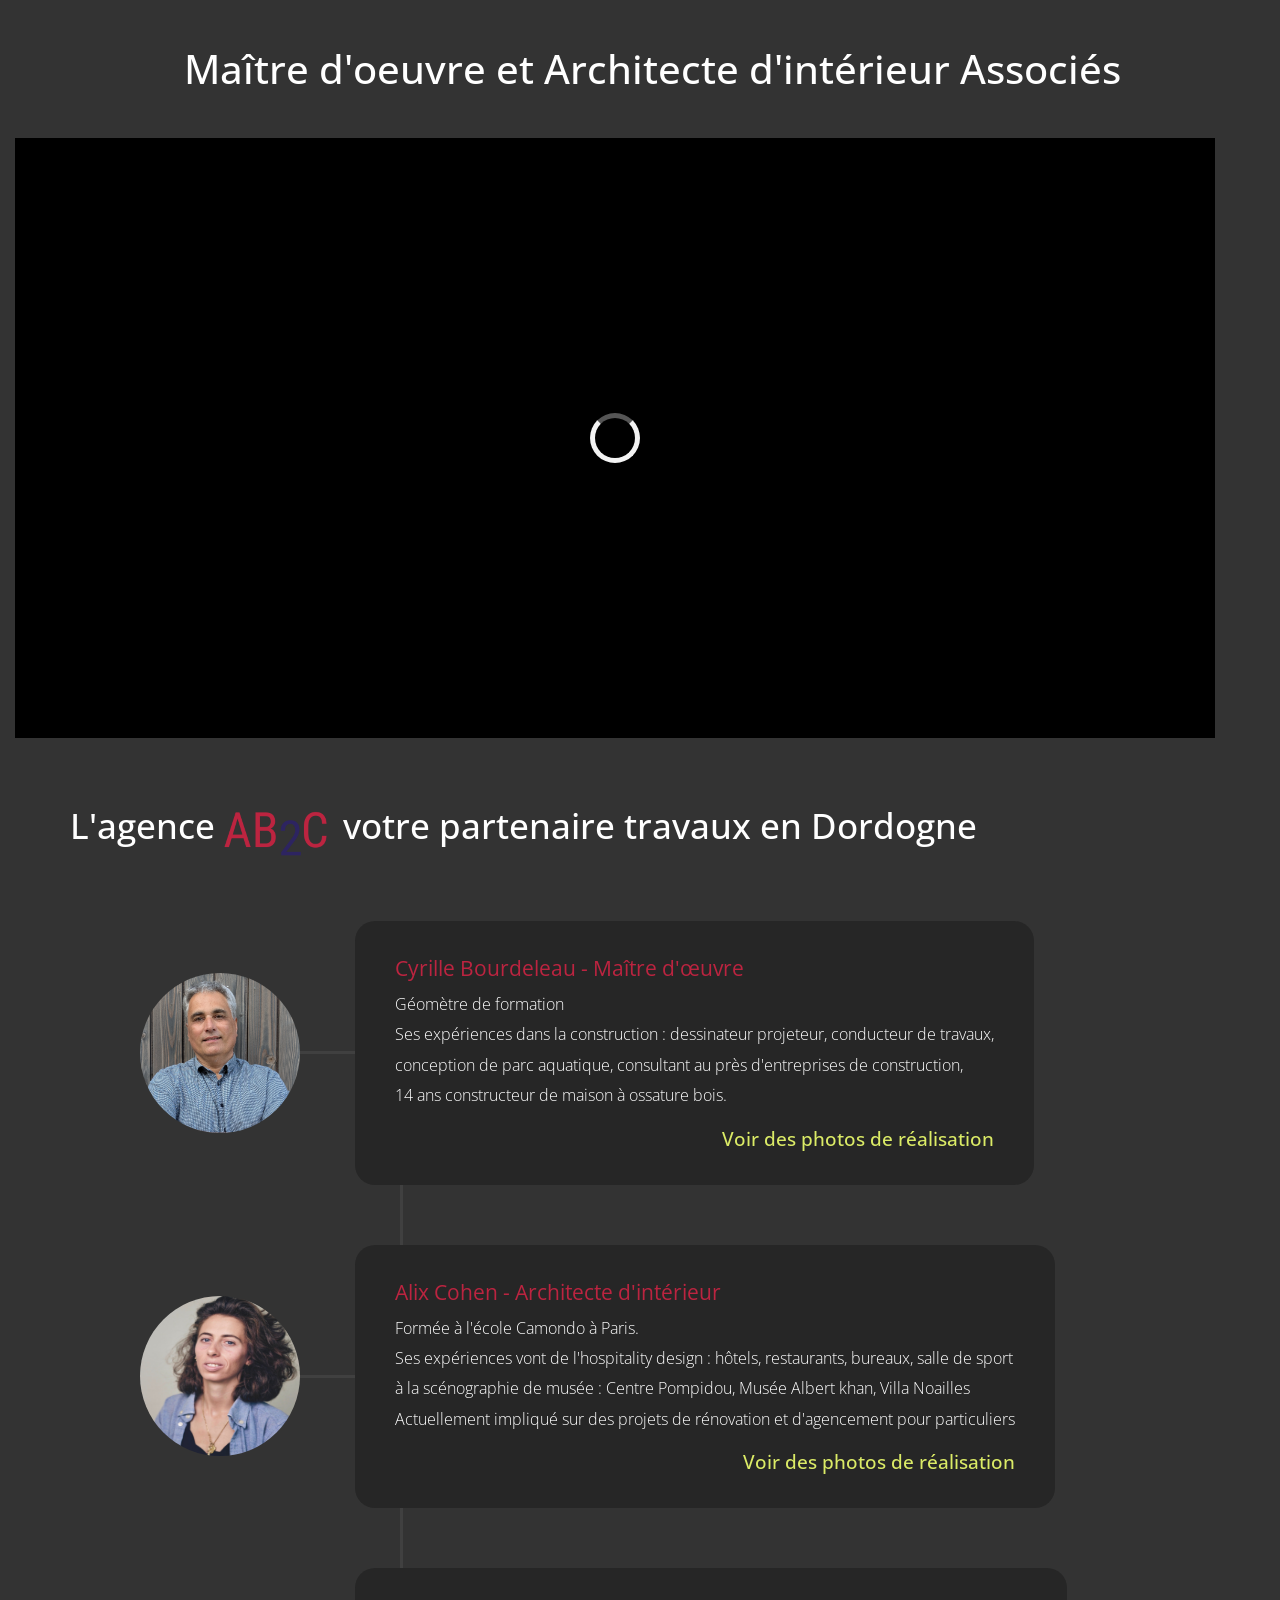
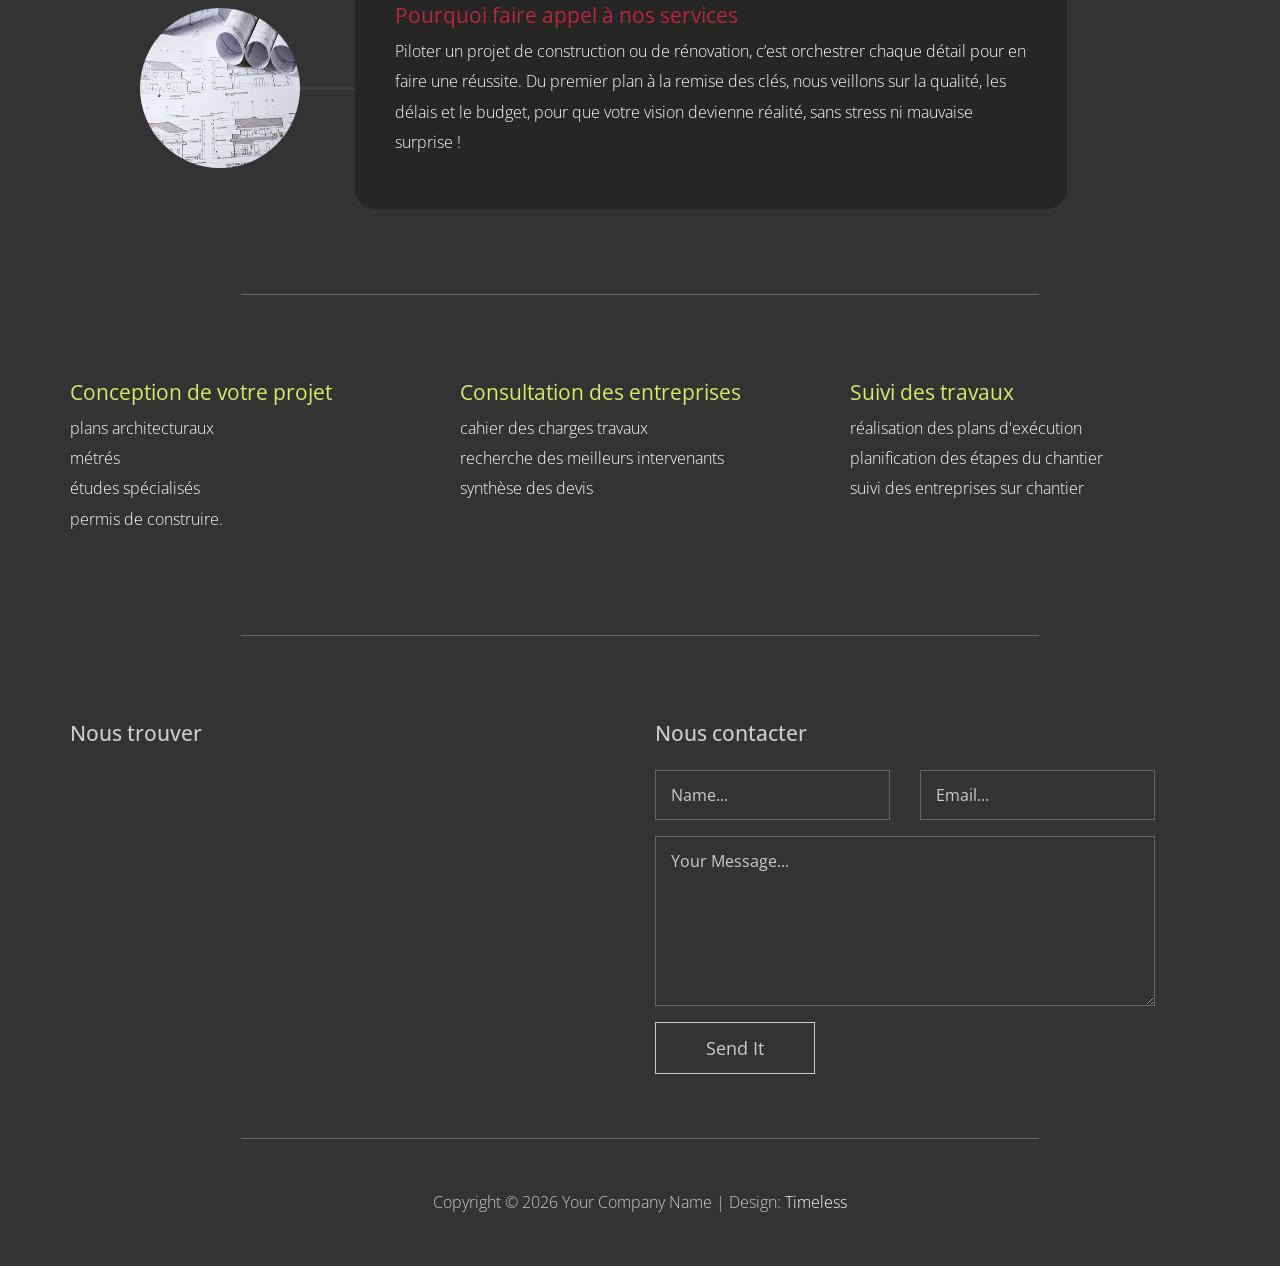
<file: index.html>
<!DOCTYPE html>
<html lang="fr">

<head>
    <meta charset="UTF-8">
    <meta name="viewport" content="width=device-width, initial-scale=1.0">
    <meta http-equiv="X-UA-Compatible" content="ie=edge">

    <title>Maître d'oeuvre en Dordogne</title>
<!-- 

Timeless Template 

http://www.templatemo.com/tm-517-timeless

-->
    <!-- load CSS -->
    <link rel="stylesheet" href="https://fonts.googleapis.com/css?family=Open+Sans:300,400">
    <!-- Google web font "Open Sans" -->
    <link rel="stylesheet" href="css/bootstrap.min.css">
    <!-- https://getbootstrap.com/ -->
    <link rel="stylesheet" href="css/templatemo-style.css">
    <!-- Templatemo style -->
    <link rel="stylesheet" href="css/vision.css">

    
    
    
    
    
    
</head>

<body>

    <div class="container">
        <div class="row">
            <div class="col-lg-12">
                <header class="text-center tm-site-header">
                    
                    <h1 class="pl-4 tm-site-title">Maître d'oeuvre et  Architecte d'intérieur Associés</h1>
                </header>
            </div>
        </div>
        <div class="row">
            <div class="col-lg-12">
                <div class="tm-video-container">
                    <video id="tm-welcome-video" class="tm-welcome-video" autoplay="" loop="" muted="">
                        <source src="videos/video.mp4" type="video/mp4"> Your browser does not support the video tag.
                    </video>
                        <div id="tm-video-loader"></div>
                        <div id="tm-video-text-overlay" class="tm-video-text-overlay d-none">
                            <h5>
                                <div id="rotate" class="tm-video-text">
                                    <div><strong>Agencer</strong></div>
                                    <div><strong>Bâtir</strong></div>
                                    <div><strong>Conseiller</strong></div>
                                    <div><strong> Concevoir</strong></div>
                                </div>
                            </h5>
                        </div>

                 </div>
            </div>
        </div>
    </div>
        <div class="container tm-container-2">
            <div class="row">
                <div class="col-lg-12">
                    <h2 class="tm-welcome-text">L'agence <img src="img/additif/ab2c.png"> votre partenaire travaux en Dordogne  </h2>
                </div>
            </div>
            <div class="row tm-section-mb">
                <div class="col-lg-12">
                    <div class=" tm-timeline-item">
                        <div class="tm-timeline-item-inner">
                            <img src="img/img-01.jpg" alt="maitre d'oeuvre" class="rounded-circle tm-img-timeline">
                            <div class="tm-timeline-connector">
                                <p class="mb-0">&nbsp;</p>
                            </div>
                            <div class="tm-timeline-description-wrap">
                                <div class="tm-bg-dark tm-timeline-description">
                                    <h3 class="tm-text-green tm-font-400">Cyrille  Bourdeleau - Maître d'œuvre  </h3>
                                    <p>Géomètre de formation
                                        <br>Ses expériences dans la construction : dessinateur projeteur, conducteur de travaux,
                                        <br>conception de parc aquatique, consultant au près d'entreprises de construction, 
                                        <br>14 ans constructeur de maison à ossature bois.</p>
                                    <a href="photos.html"><h4 class="tm-text-yellow float-right mb-0">Voir des photos de réalisation</h4></a>
                                </div>
                            </div>
                        </div>

                        <div class="tm-timeline-connector-vertical"></div>
                    </div>

                    <div class="tm-timeline-item">
                        <div class="tm-timeline-item-inner">
                            <img src="img/img-02.jpg" alt="architect d'intérieur" class="rounded-circle tm-img-timeline">
                            <div class="tm-timeline-connector">
                                <p class="mb-0">&nbsp;</p>
                            </div>
                            <div class="tm-timeline-description-wrap">
                                <div class="tm-bg-dark tm-timeline-description">
                                    <h3 class="tm-text-cyan tm-font-400">Alix  Cohen - Architecte d'intérieur </h3>
                                   <p>Formée à l'école Camondo à Paris. <br>
                                            Ses expériences vont de l'hospitality design : hôtels, restaurants, bureaux, salle de sport<br>
                                            à la scénographie de musée : Centre Pompidou, Musée Albert khan, Villa Noailles<br> 
                                            Actuellement impliqué sur des projets de rénovation et d'agencement pour particuliers</p>
                                    <a href="photos.html"><h4 class="tm-text-yellow float-right mb-0">Voir des photos de réalisation</h4></a>
                                </div>
                            </div>
                        </div>
                        <div class="tm-timeline-connector-vertical"></div>
                    </div>

                    <div class="tm-timeline-item">
                        <div class="tm-timeline-item-inner">
                            <img src="img/img-03.jpg" alt="Image" class="rounded-circle tm-img-timeline">
                            <div class="tm-timeline-connector">
                                <p class="mb-0">&nbsp;</p>
                            </div>
                            <div class="tm-timeline-description-wrap">
                                <div class="tm-bg-dark tm-timeline-description">
                                    <h3 class="tm-text-green tm-font-400">Pourquoi faire appel à nos services</h3>
                                    <p>
                                            Piloter un projet de construction ou de rénovation, c’est orchestrer chaque détail pour en faire une réussite.
                                            Du premier plan à la remise des clés, nous veillons sur la qualité, les délais et le budget, pour que votre vision devienne réalité,
                                            sans stress ni mauvaise surprise !</p>
                                    <p class="tm-text-yellow float-right mb-0">        </p>
                                </div>
                            </div>
                        </div>
                       
                    </div>

                    

                </div>
            </div>
            <!--  row -->
            <hr>
            <div class="row tm-section-mb tm-section-mt">
                <div class="col-lg-4 col-md-4 col-sm-12 pr-lg-5 mb-md-0 mb-4">
                    <h3 class="tm-text-yellow tm-font-400">Conception de votre projet</h3>
                    <p>plans architecturaux<br>
                        métrés<br>
                        études spécialisés<br>
                        permis de construire.</p>
                </div>
                <div class="col-lg-4 col-md-4 col-sm-12 pr-lg-5 mb-md-0 mb-4">
                    <h3 class="tm-text-yellow tm-font-400">Consultation des entreprises</h3>
                    <p>cahier des charges travaux<br>
                        recherche des meilleurs intervenants<br>
                        synthèse des devis</p>
                </div>
                <div class="col-lg-4 col-md-4 col-sm-12">
                    <h3 class="tm-text-yellow tm-font-400">Suivi des travaux</h3>
                    <p>réalisation des plans d'exécution<br>
                        planification des étapes du chantier<br>
                        suivi des entreprises sur chantier</p>
                </div>
            </div>
            <hr>
            <div class="row tm-section-mt">
                <div class="col-lg-6">
                    <h3 class="mb-4 tm-text-gray">Nous trouver</h3>
                    <!-- GOOGLE MAP -->
                    <div id="google-map" class="text-center mb-5">
                    <!-- How to change your own map point
                           1. Go to Google Maps
                           2. Click on your location point
                           3. Click "Share" and choose "Embed map" tab
                           4. Copy only URL and paste it within the src="" field below
                       -->
                       <iframe src="https://www.google.com/maps/embed?pb=!1m18!1m12!1m3!1d3647.3030413476204!2d100.5641230193719!3d13.757206847615207!2m3!1f0!2f0!3f0!3m2!1i1024!2i768!4f13.1!3m3!1m2!1s0x0%3A0xf51ce6427b7918fc!2sG+Tower!5e0!3m2!1sen!2sth!4v1510722015945"
                       class="google-map-iframe" width="500" height="300" frameborder="0" style="border:0" allowfullscreen></iframe>
                   </div>
               </div>
               <div class="col-lg-6 mb-5">
                <h3 class="mb-4 tm-text-gray">Nous contacter</h3>
                <form action="#contact" method="post" class="tm-contact-form">
                    <div class="row">
                        <div class="form-group col-xl-6">
                            <input type="text" id="contact_name" name="contact_name" class="form-control" placeholder="Name..." required/>
                        </div>
                        <div class="form-group col-xl-6">
                            <input type="email" id="contact_email" name="contact_email" class="form-control" placeholder="Email..." required/>
                        </div>
                    </div>
                    <div class="form-group">
                        <textarea id="contact_message" name="contact_message" class="form-control" rows="6" placeholder="Your Message..." required></textarea>
                    </div>
                    <button type="submit" class="btn  tm-btn-send">Send It</button>
                </form>
            </div>
        </div>
        <hr>
        <!-- Footer -->
        <footer class="row mt-5 mb-5">
            <div class="col-lg-12">
                <p class="text-center tm-text-gray tm-copyright-text mb-0">Copyright &copy;
                    <span class="tm-current-year">2018</span> Your Company Name 
                    
                    | Design: <a href="http://templatemo.com/tm-517-timeless" class="tm-text-white">Timeless</a>
                </p>
            </div>
        </footer>
    </div>
    <!-- .container -->

    <script src="js/jquery.min.js"></script>
    <!-- <script src="js/jquery-3.2.1.slim.min.js"></script> -->
    <script src="js/templatemo-script.js"></script>

</body>
</html>
</file>
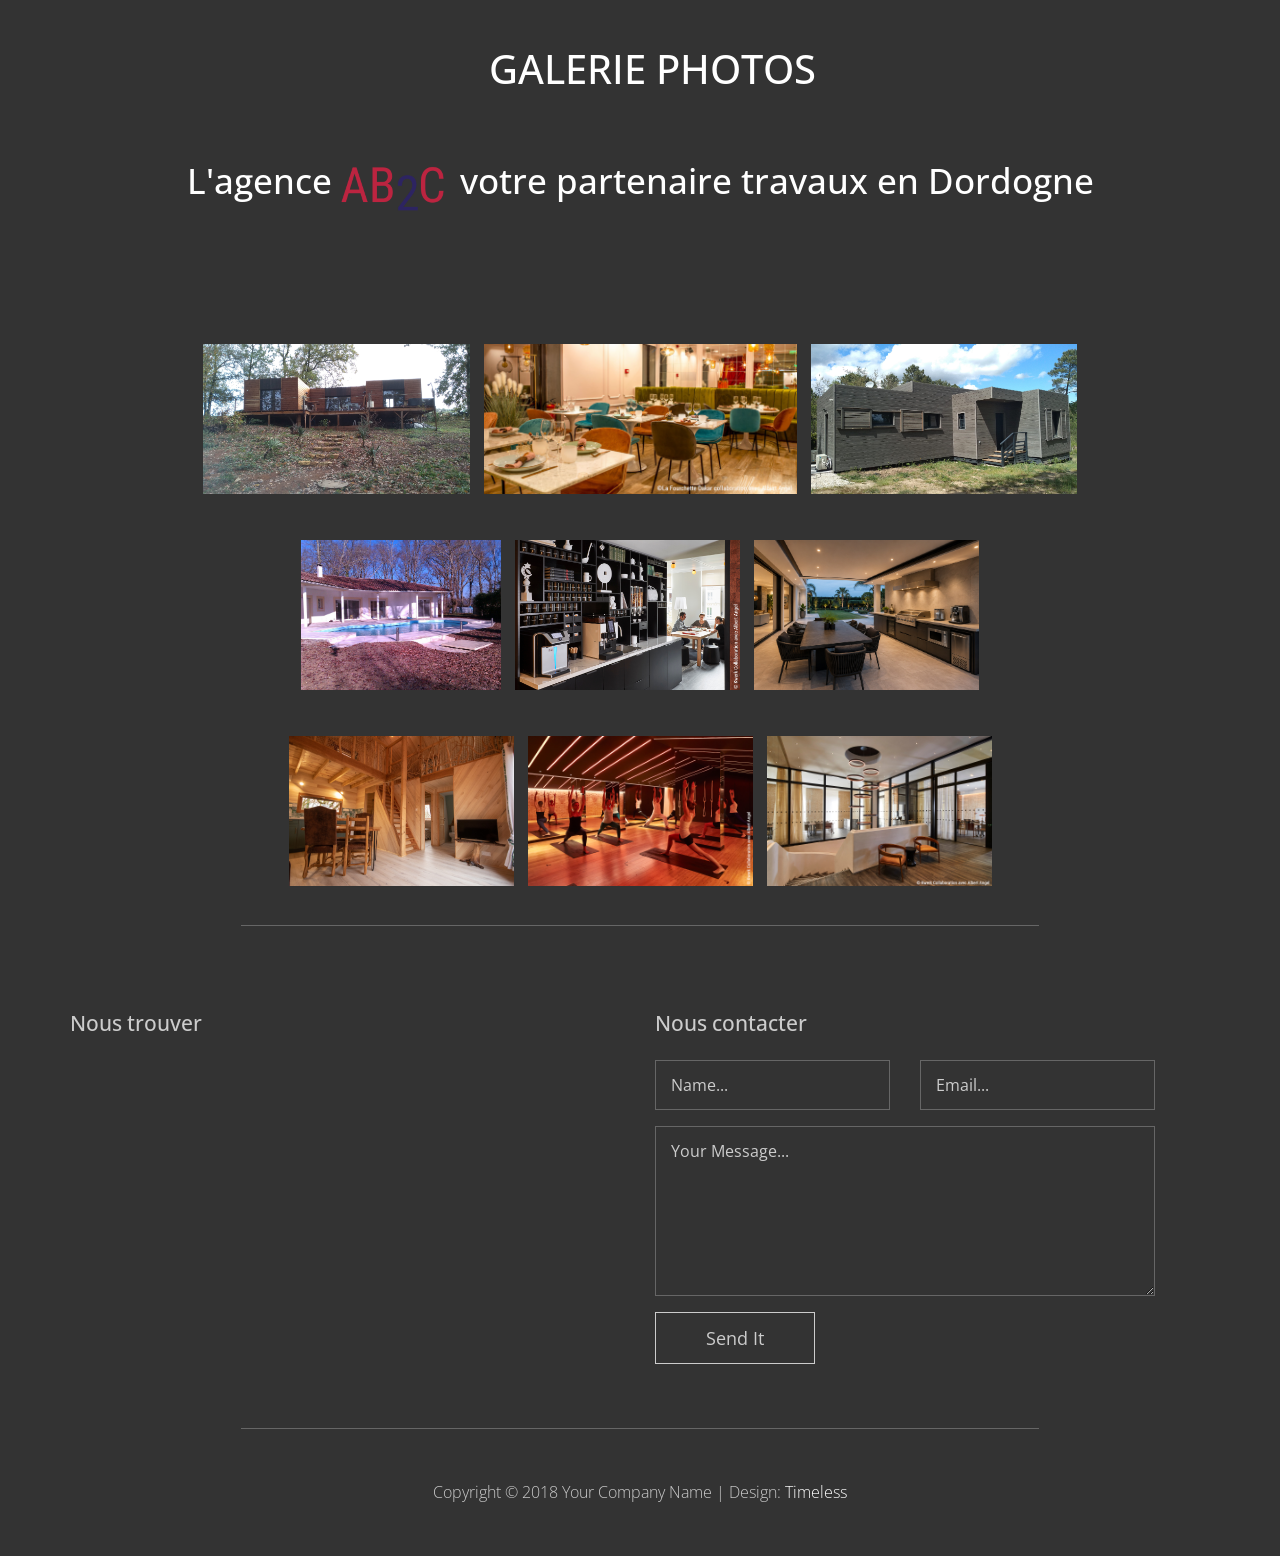
<file: photos.html>
<!DOCTYPE html>
<html lang="fr">

<head>
    <meta charset="UTF-8">
    <meta name="viewport" content="width=device-width, initial-scale=1.0">
    <meta http-equiv="X-UA-Compatible" content="ie=edge">

    <title>photos Maître d'oeuvre en Dordogne</title>
<!-- 

Timeless Template 

http://www.templatemo.com/tm-517-timeless

-->
    <!-- load CSS -->
    <link rel="stylesheet" href="https://fonts.googleapis.com/css?family=Open+Sans:300,400">
    <!-- Google web font "Open Sans" -->
    <link rel="stylesheet" href="css/bootstrap.min.css">
    <!-- https://getbootstrap.com/ -->
    <link rel="stylesheet" href="css/templatemo-style.css">
    <!-- Templatemo style -->
     <link rel="stylesheet" href="css/vision.css">
    
    
    
    
    
</head>

<body>

    <div class="container">
        
    <!--container  header --------------------------------------------------------------------------------->    
        <div class="row">
            <div class="col-lg-12">
                <header class="text-center tm-site-header">
                    
                    <h1 class="pl-4 tm-site-title">GALERIE PHOTOS</h1>
                    <h2 class="tm-welcome-text">L'agence <img src="img/additif/ab2c.png"> votre partenaire travaux en Dordogne  </h2>
                </header>
            </div>
        </div>
    <!-- fin header ------------------------------------------------------------------------------------->    
        
<!--container principal --------------------------------------------------------------------------------->
        <div class="container tm-container-2">
            
            <!-- container photos ------------------------------->
            <div class="row">
               
                     
                       
                    
                    <ul class="gallery">
        <li class="image-viewer-item" data-src="img/photo-1.jpg" data-alt="Eiffel Tower, Paris"></li>
        <li class="image-viewer-item" data-src="img/photo-2.jpg" data-alt="Arc de Triomphe, Paris"></li>
        <li class="image-viewer-item" data-src="img/photo-3.jpg" data-alt="Montmartre, Paris"></li>
                </ul>
               
                
                <ul class="gallery">
        <li class="image-viewer-item" data-src="img/photo-4.jpg" data-alt="Notre-Dame de Paris, Paris"> </li>  
        <li class="image-viewer-item" data-src="img/photo-5.jpg" data-alt="Notre-Dame de Paris, Paris"> </li>
        <li class="image-viewer-item" data-src="img/photo-6.jpg" data-alt="Notre-Dame de Paris, Paris"></li>      
    </ul>
                  
               
                     
                    
                    <ul class="gallery">
        <li class="image-viewer-item" data-src="img/photo-7.jpg" data-alt="Mont-Saint-Michel, Normandie"></li>
        <li class="image-viewer-item" data-src="img/photo-8.jpg" data-alt="Place Stanislas, Nancy"></li>
        <li class="image-viewer-item" data-src="img/photo-9.jpg" data-alt="Notre-Dame de Paris, Paris"></li>       
            </ul>    
                
              
                    
                
                
            </div>
            
            
            
            
           <script src="script/image-viewer.js"></script>   
            
            
        
            
            <!-- fin container photos ---------------------------->
            
            
    <!--paragraphe contact --------------------------------------------------------------------------------->
            <hr>
            <div class="row tm-section-mt">
                <div class="col-lg-6">
                    <h3 class="mb-4 tm-text-gray">Nous trouver</h3>
                    <!-- GOOGLE MAP -->
                    <div id="google-map" class="text-center mb-5">
                    <!-- How to change your own map point
                           1. Go to Google Maps
                           2. Click on your location point
                           3. Click "Share" and choose "Embed map" tab
                           4. Copy only URL and paste it within the src="" field below
                       -->
                       <iframe src="https://www.google.com/maps/embed?pb=!1m18!1m12!1m3!1d3647.3030413476204!2d100.5641230193719!3d13.757206847615207!2m3!1f0!2f0!3f0!3m2!1i1024!2i768!4f13.1!3m3!1m2!1s0x0%3A0xf51ce6427b7918fc!2sG+Tower!5e0!3m2!1sen!2sth!4v1510722015945"
                       class="google-map-iframe" width="500" height="300" frameborder="0" style="border:0" allowfullscreen></iframe>
                   </div>
               </div>
               <div class="col-lg-6 mb-5">
                <h3 class="mb-4 tm-text-gray">Nous contacter</h3>
                <form action="#contact" method="post" class="tm-contact-form">
                    <div class="row">
                        <div class="form-group col-xl-6">
                            <input type="text" id="contact_name" name="contact_name" class="form-control" placeholder="Name..." required/>
                        </div>
                        <div class="form-group col-xl-6">
                            <input type="email" id="contact_email" name="contact_email" class="form-control" placeholder="Email..." required/>
                        </div>
                    </div>
                    <div class="form-group">
                        <textarea id="contact_message" name="contact_message" class="form-control" rows="6" placeholder="Your Message..." required></textarea>
                    </div>
                    <button type="submit" class="btn  tm-btn-send">Send It</button>
                </form>
            </div>
        </div>
        <hr>
    <!-- Footer ------------------------------------------------------------------------>
        <footer class="row mt-5 mb-5">
            <div class="col-lg-12">
                <p class="text-center tm-text-gray tm-copyright-text mb-0">Copyright &copy;
                    <span class="tm-current-year">2018</span> Your Company Name 
                    
                    | Design: <a href="http://templatemo.com/tm-517-timeless" class="tm-text-white">Timeless</a>
                </p>
            </div>
        </footer>
        </div> <!-- fin container principal -------------------------------------------------------->
        
    </div> <!-- fin container général ---------------------------------------->
        
    <!-- .container -->

    <script src="js/jquery.min.js"></script>
    <!-- <script src="js/jquery-3.2.1.slim.min.js"></script> -->
    <script src="js/templatemo-script.js"></script>

</body>
</html>
</file>
<file: css/templatemo-style.css>
/*

Timeless Template 

http://www.templatemo.com/tm-517-timeless

*/

body {
    background-color: #333333;
    color: #FFFFFF;
    font-family: 'Open Sans', Helvetica, Arial, sans-serif;
    font-weight: 300;
    overflow-x: hidden;
}

h1{
    font-weight: 500;
}
h2,
h3,
h4{
    font-size: 1.2rem;
}
h5{
    font-size:6rem;
}
h6 {
    font-weight: 300;
}

h3 {
    font-size: 1.3rem;
     color: #bc2440;
}

.tm-site-logo {
    width: 40px;
    height: 40px;
    border: 7px solid red;
    transform: rotate(45deg);
    display: inline-block;
    vertical-align: middle;
}

.tm-site-title {
    display: inline-block;
    vertical-align: middle;
    margin-bottom: 0;
}

.tm-site-header {
    padding-top: 45px;
    padding-bottom: 45px;
    margin-bottom: 0;
}

#tm-video-loader {
    border: 5px solid #f3f3f3;
    -webkit-animation: spin 1s linear infinite;
    animation: spin 1s linear infinite;
    border-top: 5px solid #555;
    border-radius: 50%;
    width: 50px;
    height: 50px;
    position: absolute;
    top: 0; left: 0; bottom: 0; right: 0;
    margin: auto;
}

@keyframes spin {
    0% { transform: rotate(0deg); }
    100% { transform: rotate(360deg); }
}

.tm-video-container {
    position: relative;
    max-width: 1200px;
    max-height: 600px;
    overflow-y: hidden;
}

.tm-video-text {
    display: inline-block;
}

.tm-welcome-video {
    max-width: 100%;
    min-width: 100%;
    min-height: 100%;
    width: auto;
    height: auto;
    z-index: -100;
    background-color: black;
    background-size: cover;
    transition: 1s opacity;
}

.tm-video-text-overlay {
    position: absolute;
    left: 40%;
    bottom: 250px;
    color: #bc2440;
}
.tm-video-text-overlay h1 {
	font-size: 3.4rem;
}
.tm-welcome-text {
    margin-top: 65px;
    margin-bottom: 65px;
    font-size: 2.2rem;
}

.tm-font-400 {
    font-weight: 400;
}

.tm-text-light-gray {
    color: #CDCDCD;
}

.tm-text-gray {
    color: #CCCCCC;
}

.tm-text-white {
    color: #FFFFFF;
}

a.tm-text-white:hover,
a.tm-text-white:focus {
    color: #FFFFFF;
}

.tm-text-green {
    color: #bc2440;
}

.tm-text-cyan {
    color: #bc2440;
}

.tm-text-yellow {
    color: #dbeb66;
}

.tm-text-orange {
    color: #bc2440;
}

.tm-bg-dark {
    background-color: #262626;
}

.tm-bg-dark-light {
    background-color: #404040;
}

hr {
    border-color: #666666;
    max-width: 70%;
}


.tm-video-iframe {
    height: auto;
}

.tm-timeline-item {
    margin-left: 70px;
}

.tm-timeline-item-inner {
    display: flex;
    align-items: center;
}

.tm-img-timeline {
    width: 160px;
    height: 160px;
    display: inline-block;
    vertical-align: middle;
}

.tm-timeline-connector {
    width: 55px;
    height: 3px;
    background-color: #404040;
}

.tm-timeline-connector-vertical {
    height: 60px;
    width: 3px;
    background-color: #404040;
    margin-left: 260px;
}

.tm-timeline-description {
    display: inline-block;
    vertical-align: middle;
    border-radius: 20px;
    padding: 35px 40px;
    max-width: 712px;
}

.tm-section-mb {
    margin-bottom: 85px;
}

.tm-section-mt {
    margin-top: 85px;
}

.tm-contact-form {
    max-width: 500px;
}

.form-control {
    border-radius: 0;
    border-color: #666666;
	color: #CCC;
    background: transparent;
    padding: 12px 15px;
}

.form-control::placeholder {
    /* Chrome, Firefox, Opera, Safari 10.1+ */
    color: #CCCCCC;
    opacity: 1;
    /* Firefox */
}

.form-control:-ms-input-placeholder {
    /* Internet Explorer 10-11 */
    color: #DDDDDD;
}

.form-control::-ms-input-placeholder {
    /* Microsoft Edge */
    color: #DDDDDD;
}

iframe {
    max-width: 100%;
}

#google-map {
    max-width: 500px;
    width: 100%;
    height: 300px;
}

.tm-btn-send {
    border-radius: 0;
    font-size: 1.1rem;
    padding: 12px 50px;
    background: transparent;
    border: 1px solid #CCCCCC;
    color: #CCCCCC;
}

.tm-btn-send:hover,
.tm-btn-send:focus {
    background: #CCCCCC;
    color: #333333;
}

.form-control:focus {
    background-color: transparent;
    border-color: #CCCCCC;
	color: #FFF;
    box-shadow: 0 0 0 0.2rem #cccccc14;
}

input,
textarea,
[contenteditable] {
    caret-color: #FFFFFF;
}

p {
    line-height: 1.9;
}

@media (min-width: 1200px){
    .container {
        max-width: 1310px;
    }
    .tm-container-2 {
        max-width: 1170px;
    }
}


@media (max-width: 1199px) {
    .tm-video-container {
        max-width: 932px;
        max-height: 466px;
    }
    .tm-video-text-overlay {
        left: 60%;
    }
}

@media (max-width: 991px) {
    #google-map,
    .tm-contact-form {
        max-width: 100%;
    }
    .google-map-iframe {
        width: 100%;
    }
    .tm-video-container {
        max-width: 690px;
        max-height: 345px;
    }
    .tm-video-text-overlay {
        left: 45%;
    }
	.tm-video-text-overlay h1 {
		font-size: 2.8rem;
	}
    .tm-timeline-item {
        margin-left: 25px;
    }
}

@media (max-width: 767px) {
    .tm-timeline-item {
        margin-left: 0;
    }
    .tm-video-container {
        max-width: 510px;
        max-height: 255px;
    }
    .tm-video-container,
    .tm-welcome-video {
        min-height: 220px;
    }
    .tm-video-text-overlay {
        left: 25%;
    }
}

@media (max-width: 584px) {
    .tm-timeline-item-inner {
        flex-direction: column;
    }
    .tm-timeline-connector {
        width: 3px;
        height: 55px;
    }
    .tm-timeline-connector-vertical {
        margin-left: auto;
        margin-right: auto;
    }
}

@media (max-width: 575px) {
    .container {
        max-width: 540px;
    }
    .tm-video-text-overlay {
        left: 30%;
    }
    .tm-video-text-overlay h1 {
        font-size: 1.8rem;
    }
}


@media (max-width: 480px) {
    .tm-video-container {
        overflow-x: hidden;
    }
    .tm-welcome-video {
        min-width: auto;
        max-width: 125%;
    }
}
</file>
<file: css/vision.css>
.gallery {
            list-style-type: none;
            width: 100%;
            max-width: 1500px;
            margin: 0 auto;
            padding: 1px;
            display: flex;
            justify-content: center;
            flex-wrap: wrap;
        }

        .gallery > .image-viewer-item {
           
            height: 180px;
            margin: 7px;
            display: flex;
            justify-content: center;
            align-items: center;
        }

        .gallery > .image-viewer-item > img {
            transition: opacity 300ms;
        }

        .gallery > .image-viewer-item > img:hover {
            cursor: pointer;
            opacity: .75;
        }

        .gallery > .image-viewer-item > img {
           
            max-height: 150px;
        }

/******************** chargement des polices d'écriture *********************/


  @font-face {
  font-family: 'goldman';
  src: url('../fonts/goldman.ttf') format('truetype');
  font-weight: normal;
  font-style: normal;
}

@font-face {
  font-family: 'calibri';
  src: url('../fonts/calibri.ttf') format('truetype');
  font-weight: normal;
  font-style: normal;
}

@font-face {
  font-family: 'caveat';
  src: url('../fonts/Caveat-Regular.ttf') format('truetype');
  font-weight: normal;
  font-style: normal;
}


@font-face {
  font-family: 'gill';
  src: url('../fonts/GILL Sans MT.ttf') format('truetype');
  font-weight: normal;
  font-style: normal;
}
/******************************fin des fonts ******************************/
</file>
